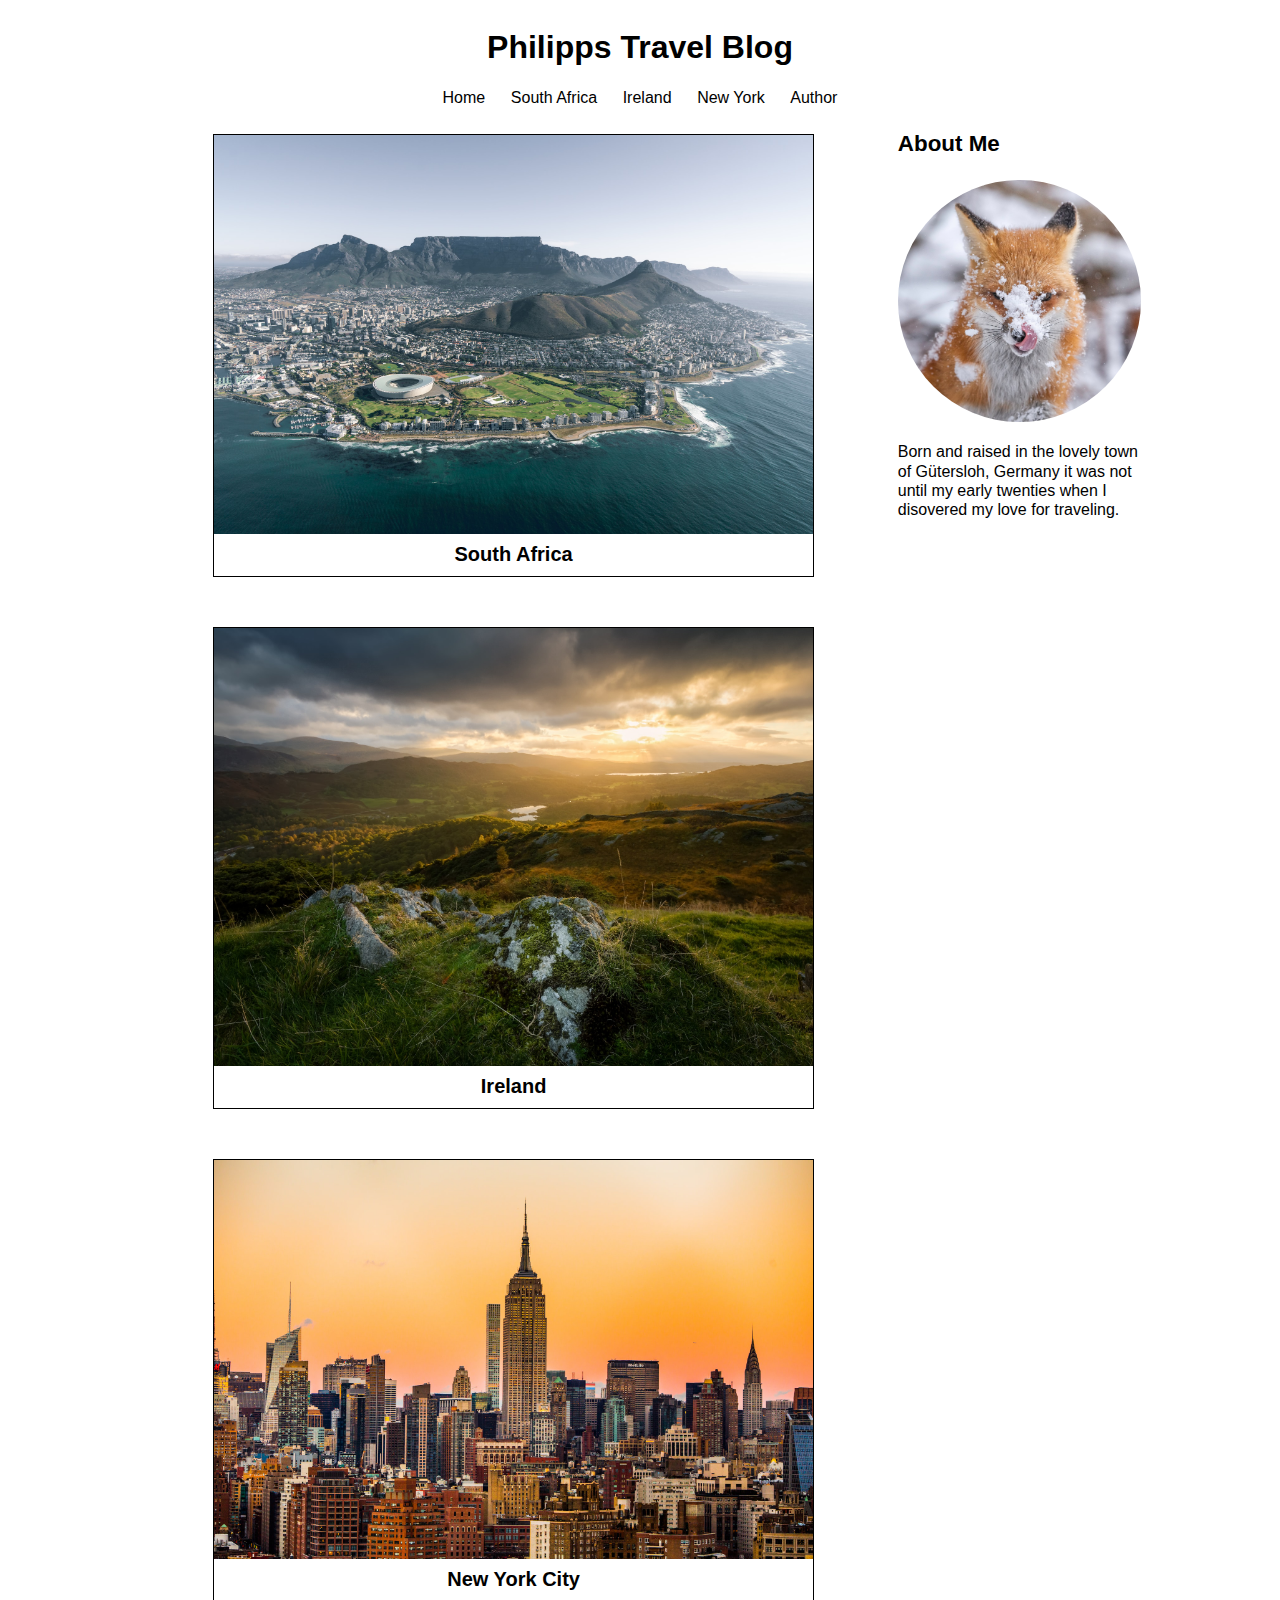
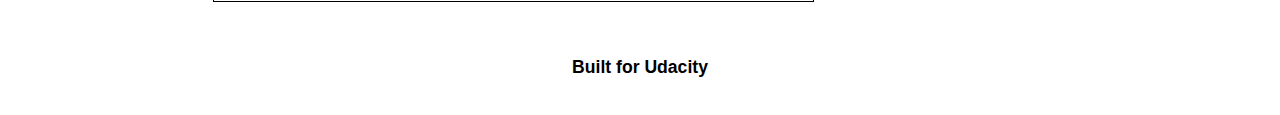
<file: index.html>
<!DOCTYPE html>
<html>
<head>
  <meta charset="utf-8" />
  <title>Travel Blog</title>
  <meta content="width=device-width, initial-scale=1, maximum-scale=1" name="viewport"/>
  <link rel="stylesheet" href="css/style.css">
</head>

<body>
  <div class = "container">
    <div class="header box">
      <h1>Philipps Travel Blog</h1>
      <div class="navbar">
        <a href="index.html" target="_self" class="nav-btn">Home</a>
        <a href="blogpages/blogpage1.html" target="_self" class="nav-btn">South Africa</a>
        <a href="blogpages/blogpage2.html" target="_self" class="nav-btn">Ireland</a>
        <a href="blogpages/blogpage3.html" target="_self" class="nav-btn">New York</a>
        <a href="blogpages/Author.html" target="_self" class="nav-btn">Author</a>
      </div>
    </div>
    <div class="content box">
      <div id="contentGrid">
        <div class="blogpost">
          <a target="_self" href="blogpages/blogpage1.html">
            <img src="images/capetown.jpg" alt="Capetown">
          </a>
          <div class="desc"><b>South Africa</b></div>
        </div>
        <div class="blogpost">
          <a target="_self" href="blogpages/blogpage2.html">
            <img src="images/Ireland.jpg" alt="Ireland">
          </a>
          <div class="desc"><b>Ireland</b></div>
        </div>
        <div class="blogpost">
          <a target="_self" href="blogpages/blogpage3.html">
            <img src="images/NewYork.jpg" alt="NYC">
          </a>
          <div class="desc"><b>New York City</b></div>
        </div>
      </div>
    </div>
    <div class="sidebar box">
      <div class="author">
        <h3>About Me</h3>
        <a target="_self" href="blogpages/Author.html">
          <img src="images/Author.jpg" alt="Author">
        </a>
        <p>Born and raised in the lovely town of Gütersloh, Germany it was not until 
           my early twenties when I disovered my love for traveling.
        </p>
      </div>
    </div>
    <div class="footer box">
      <h5>Built for Udacity</h5>
    </div>
  </div>
  </body>
</html>
</file>
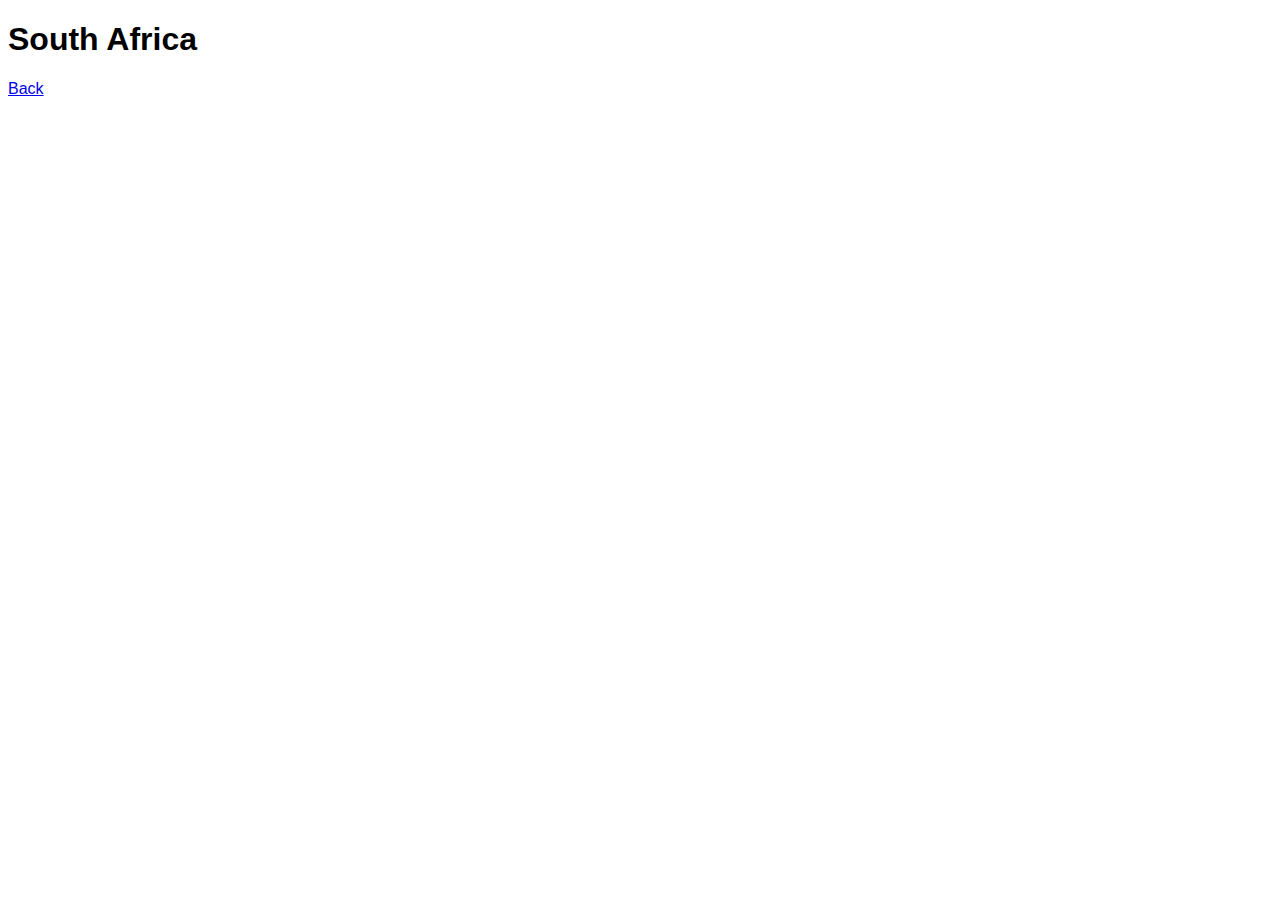
<file: blogpage1.html>
<!DOCTYPE html>
<html>
<head>
  <meta charset="utf-8" />
  <title>South Africa</title>
  <meta content="width=device-width, initial-scale=1, maximum-scale=1" name="viewport"/>
  <link rel="stylesheet" href="css/style.css">
</head>

<body>
  <div class = "article">
     <h1>South Africa</h1>
     <a href="index.html">Back</a>
  </div>
</body>
</html>
</file>
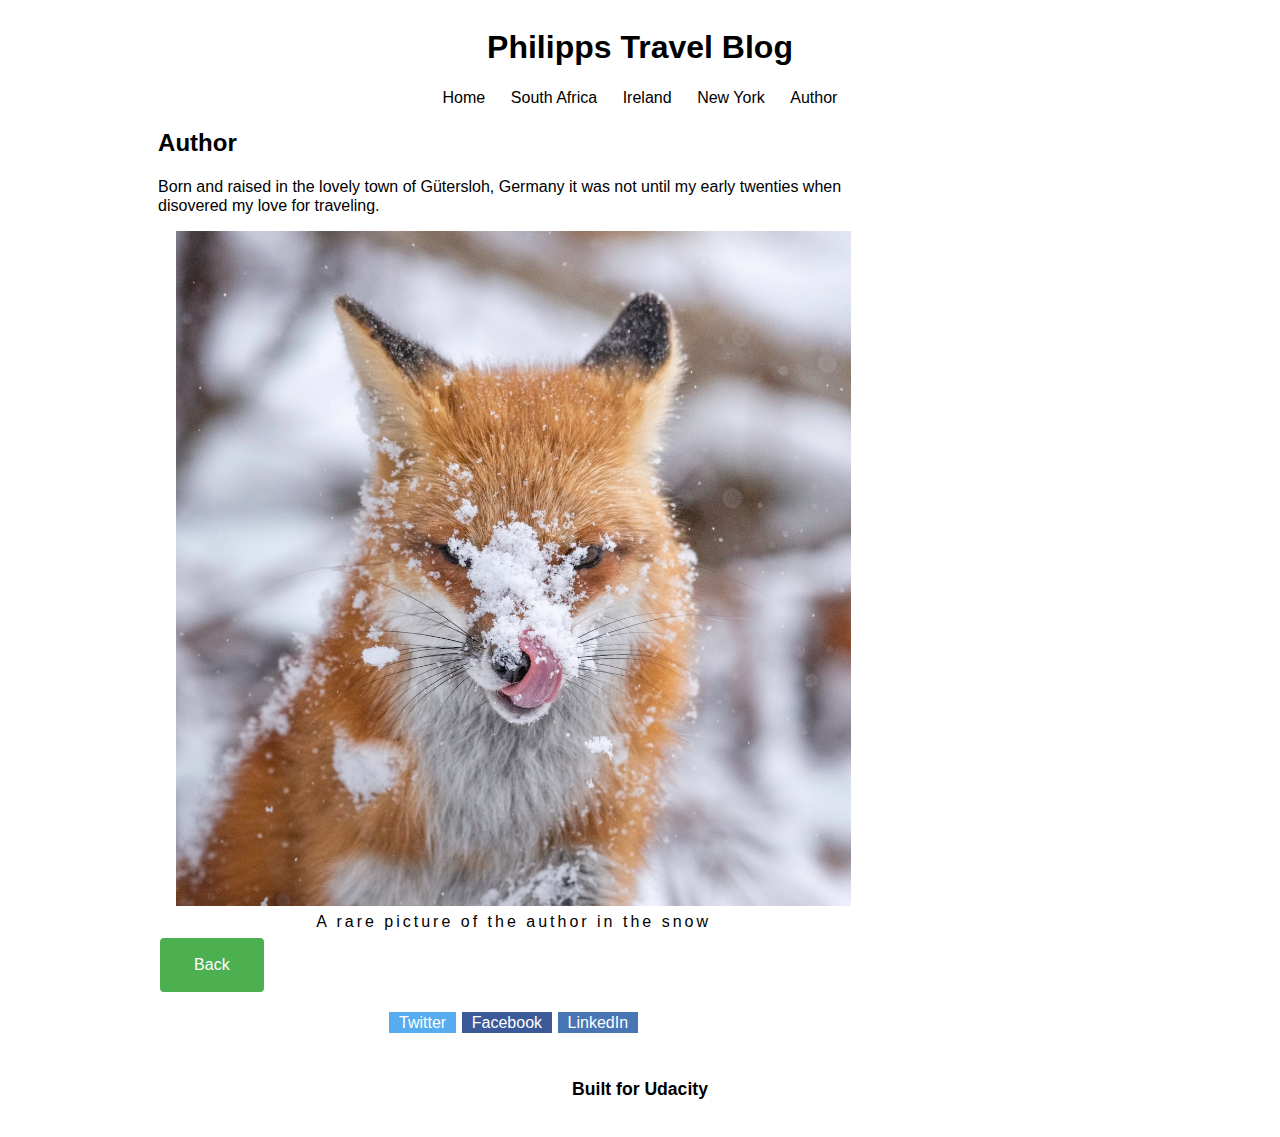
<file: blogpages/Author.html>
<!DOCTYPE html>
<html>
<head>
  <meta charset="utf-8" />
  <title>South Africa</title>
  <meta content="width=device-width, initial-scale=1, maximum-scale=1" name="viewport"/>
  <link rel="stylesheet" href="../css/style.css">
</head>

<body>
  <div class = "container">
    <div class="header box">
      <h1>Philipps Travel Blog</h1>
      <div class="navbar">
        <a href="../index.html" target="_self" class="nav-btn">Home</a>
        <a href="blogpage1.html" target="_self" class="nav-btn">South Africa</a>
        <a href="blogpage2.html" target="_self" class="nav-btn">Ireland</a>
        <a href="blogpage3.html" target="_self" class="nav-btn">New York</a>
        <a href="Author.html" target="_self" class="nav-btn">Author</a>
      </div>
    </div>
    <div class="content box">
      <article>
        <h2>Author</h2>
        <p>
          Born and raised in the lovely town of Gütersloh, 
          Germany it was not until my early twenties when disovered my love for traveling.
        </p>

        <figure>
          <img src="../images/Author.jpg" alt="Author">
          <figcaption>A rare picture of the author in the snow</figcaption>
        </figure>

        <a class="back-btn" href="../index.html" target="_self">Back</a>
        <div class="share-btns">
          <a href="https://twitter.com/" target="_blank" class="share-btn twitter">Twitter</a>
          <a href="https://www.facebook.com/" target="_blank" class="share-btn facebook">Facebook</a>
          <a href="https://www.linkedin.com/" target="_blank" class="share-btn linkedin">LinkedIn</a>
        </div>
      </article>
    </div>
    <div class="footer box">
      <h5>Built for Udacity</h5>
    </div>
  </div>
</body>
</html>
</file>
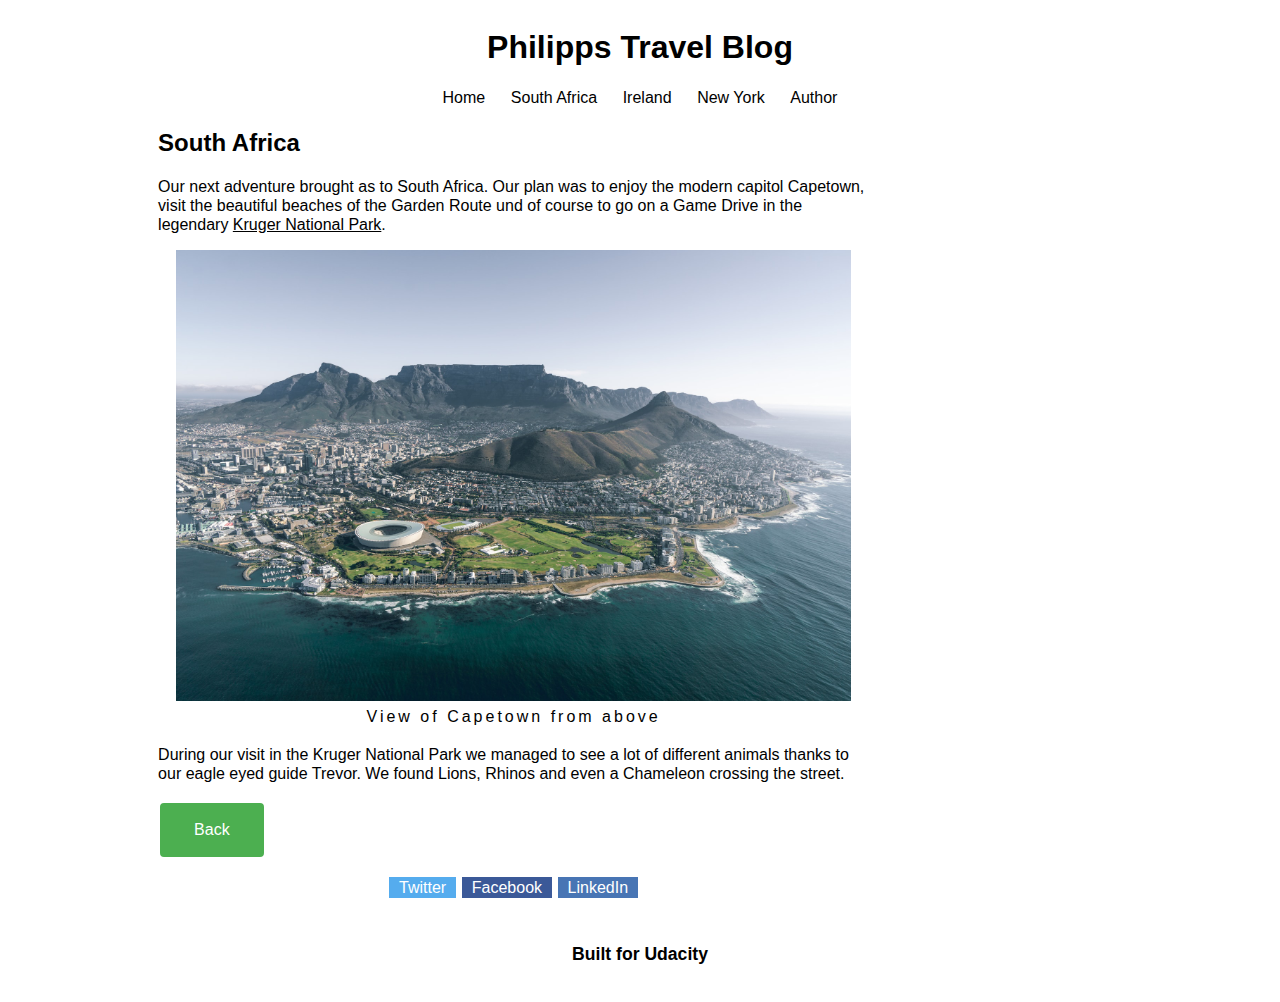
<file: blogpages/blogpage1.html>
<!DOCTYPE html>
<html>
<head>
  <meta charset="utf-8" />
  <title>South Africa</title>
  <meta content="width=device-width, initial-scale=1, maximum-scale=1" name="viewport"/>
  <link rel="stylesheet" href="../css/style.css">
</head>

<body>
  <div class = "container">
    <div class="header box">
        <h1>Philipps Travel Blog</h1>
        <div class="navbar">
          <a href="../index.html" target="_self" class="nav-btn">Home</a>
          <a href="blogpage1.html" target="_self" class="nav-btn">South Africa</a>
          <a href="blogpage2.html" target="_self" class="nav-btn">Ireland</a>
          <a href="blogpage3.html" target="_self" class="nav-btn">New York</a>
          <a href="Author.html" target="_self" class="nav-btn">Author</a>
        </div>
    </div>
    <div class="content box">
      <article>
        <h2>South Africa</h2>
        <p>Our next adventure brought as to South Africa. Our plan was to enjoy the modern
          capitol Capetown, visit the beautiful beaches of the Garden Route und of course 
          to go on a Game Drive in the legendary <u>Kruger National Park</u>.
        </p>

        <figure>
          <img src="../images/capetown.jpg" alt="Capetown">
          <figcaption>View of Capetown from above</figcaption>
        </figure>

        <p>During our visit in the Kruger National Park we managed to see a lot of different
          animals thanks to our eagle eyed guide Trevor. We found Lions, Rhinos and even a 
          Chameleon crossing the street.       
        </p>
        <a class="back-btn" href="../index.html" target="_self">Back</a>
        <div class="share-btns">
          <a href="https://twitter.com/" target="_blank" class="share-btn twitter">Twitter</a>
          <a href="https://www.facebook.com/" target="_blank" class="share-btn facebook">Facebook</a>
          <a href="https://www.linkedin.com/" target="_blank" class="share-btn linkedin">LinkedIn</a>
        </div>
      </article>
    </div>
    <div class="footer box">
      <h5>Built for Udacity</h5>
    </div>
  </div>
</body>
</html>
</file>
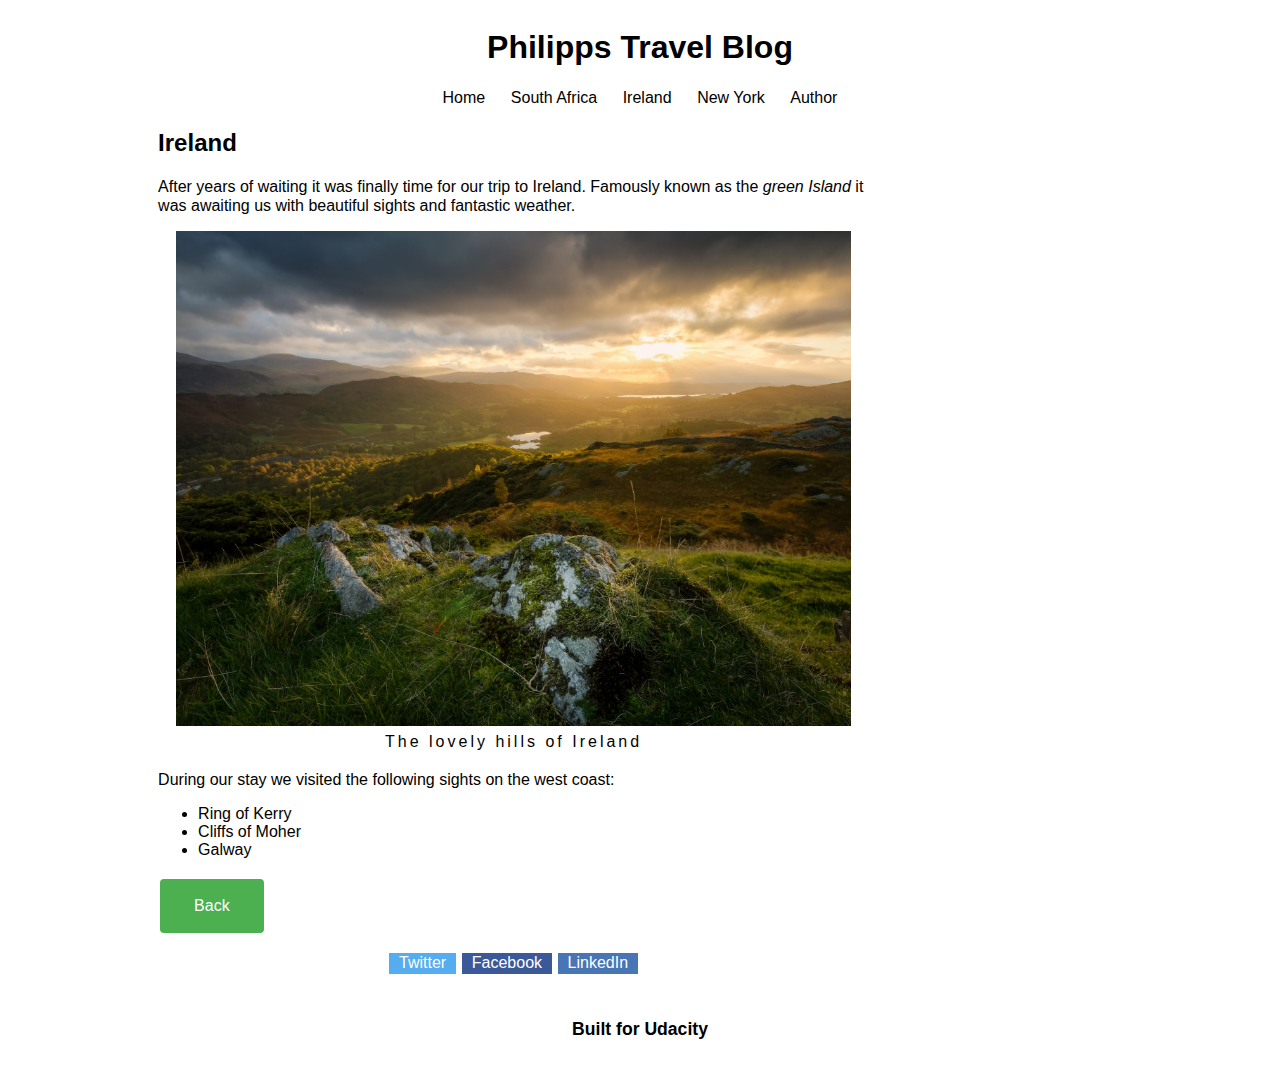
<file: blogpages/blogpage2.html>
<!DOCTYPE html>
<html>
<head>
  <meta charset="utf-8" />
  <title>Ireland</title>
  <meta content="width=device-width, initial-scale=1, maximum-scale=1" name="viewport"/>
  <link rel="stylesheet" href="../css/style.css">
</head>

<body>
  <div class = "container">
    <div class="header box">
        <h1>Philipps Travel Blog</h1>
        <div class="navbar">
          <a href="../index.html" target="_self" class="nav-btn">Home</a>
          <a href="blogpage1.html" target="_self" class="nav-btn">South Africa</a>
          <a href="blogpage2.html" target="_self" class="nav-btn">Ireland</a>
          <a href="blogpage3.html" target="_self" class="nav-btn">New York</a>
          <a href="Author.html" target="_self" class="nav-btn">Author</a>
        </div>
    </div>
    <div class="content box">
      <article>
        <h2>Ireland</h2>
        <p>After years of waiting it was finally time for our trip to Ireland. Famously known
          as the <i>green Island</i> it was awaiting us with beautiful sights and fantastic 
          weather. 
        </p>

        <figure>
          <img src="../images/Ireland.jpg" alt="Ireland">
          <figcaption>The lovely hills of Ireland</figcaption>
        </figure>

        <p>During our stay we visited the following sights on the west coast:
          <ul>
            <li>Ring of Kerry</li>
            <li>Cliffs of Moher</li>
            <li>Galway</li>
          </ul>
        </p>
        <a class="back-btn" href="../index.html" target="_self">Back</a>
        <div class="share-btns">
          <a href="https://twitter.com/" target="_blank" class="share-btn twitter">Twitter</a>
          <a href="https://www.facebook.com/" target="_blank" class="share-btn facebook">Facebook</a>
          <a href="https://www.linkedin.com/" target="_blank" class="share-btn linkedin">LinkedIn</a>
        </div>
      </article>
    </div>
    <div class="footer box">
      <h5>Built for Udacity</h5>
    </div>
  </div>
</body>
</html>
</file>
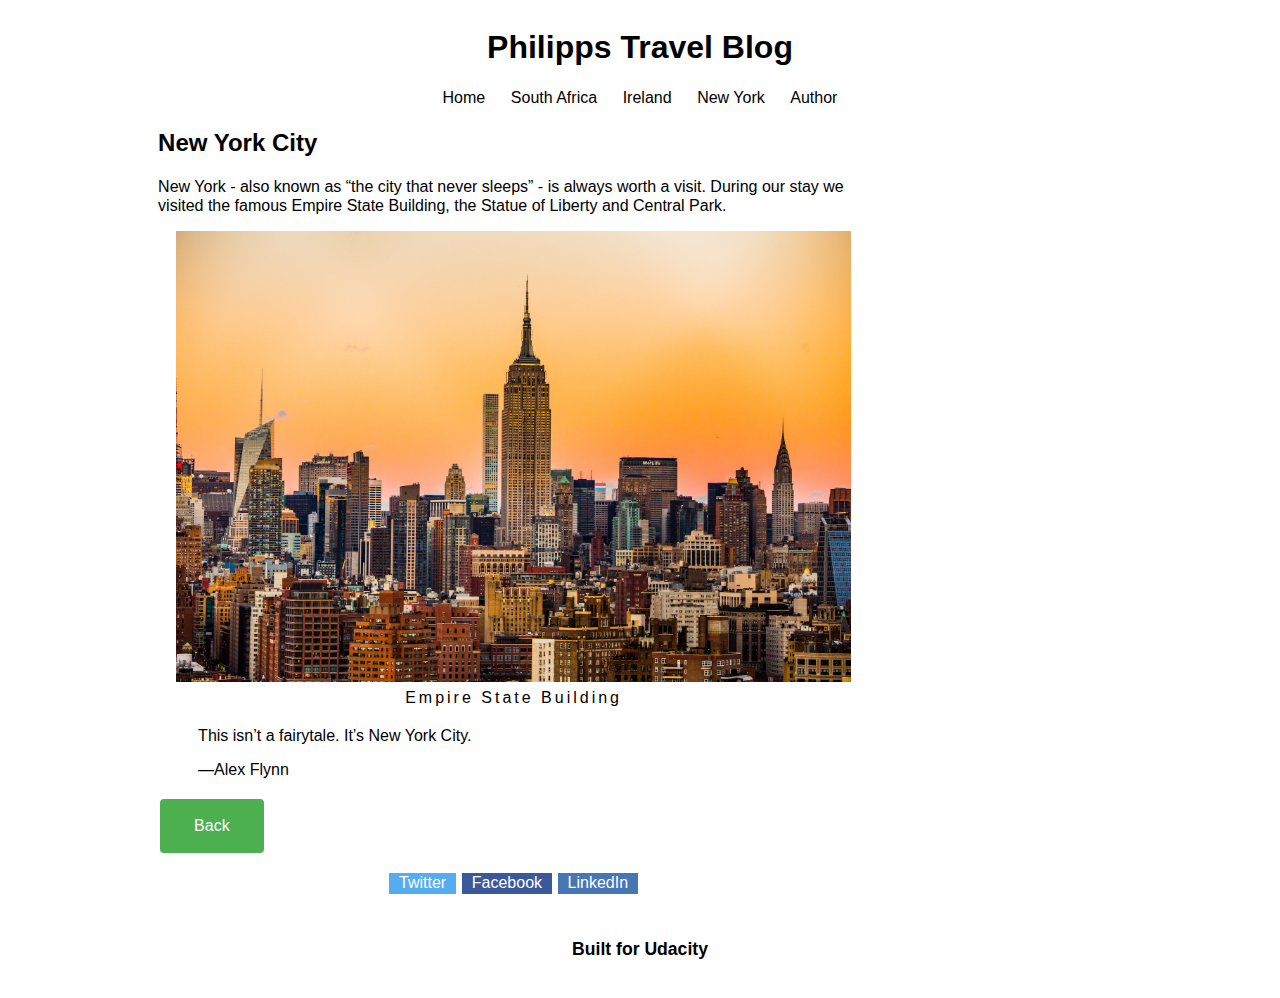
<file: blogpages/blogpage3.html>
<!DOCTYPE html>
<html>
<head>
  <meta charset="utf-8" />
  <title>New York</title>
  <meta content="width=device-width, initial-scale=1, maximum-scale=1" name="viewport"/>
  <link rel="stylesheet" href="../css/style.css">
</head>

<body>
  <div class = "container">
    <div class="header box">
        <h1>Philipps Travel Blog</h1>
        <div class="navbar">
          <a href="../index.html" target="_self" class="nav-btn">Home</a>
          <a href="blogpage1.html" target="_self" class="nav-btn">South Africa</a>
          <a href="blogpage2.html" target="_self" class="nav-btn">Ireland</a>
          <a href="blogpage3.html" target="_self" class="nav-btn">New York</a>
          <a href="Author.html" target="_self" class="nav-btn">Author</a>
        </div>
    </div>
    <div class="content box">
      <article>
        <h2>New York City</h2>
        <p>New York - also known as <q>the city that never sleeps</q> - is always worth a visit. During our stay we 
          visited the famous Empire State Building, the Statue of Liberty and Central Park. 
        </p>

        <figure>
          <img src="../images/NewYork.jpg" alt="NYC">
          <figcaption>Empire State Building</figcaption>
        </figure>

        <p>
          <blockquote>
            <p>This isn’t a fairytale. It’s New York City.</p>
            <footer>—Alex Flynn</footer>
          </blockquote>
        </p>
        <a class="back-btn" href="../index.html" target="_self">Back</a>
        <div class="share-btns">
          <a href="https://twitter.com/" target="_blank" class="share-btn twitter">Twitter</a>
          <a href="https://www.facebook.com/" target="_blank" class="share-btn facebook">Facebook</a>
          <a href="https://www.linkedin.com/" target="_blank" class="share-btn linkedin">LinkedIn</a>
        </div>
      </article>
    </div>
    <div class="footer box">
      <h5>Built for Udacity</h5>
    </div>
  </div>
</body>
</html>
</file>
<file: css/style.css>
@import url("text_style.css");
@import url("article_style.css");
@import url("social_style.css");

/* Mobile first */
.container{
    display:grid;
    grid-template-columns: 100%;
    grid-template-rows: auto auto;
    grid-template-areas:
      "hd" 
      "main"
      "sd"
      "ft";
  }
  
    .box{
      padding: 0 5px;
    }
  
    .header{
      grid-area:hd;
      text-align: center;
    }
    .footer{
      grid-area: ft;  
      text-align: center;
    }
    .sidebar{
      grid-area: sd;
      padding: 0 5px;
    }
    .content{
      grid-area: main;
    }
    
    #contentGrid{
      display: flex;
      flex-direction: column;
    }

    .blogpost{
      border: 1px solid black;
      width: 90%;
      margin: 15px auto;
    }

    .desc{
      margin-block-start: 5px;
      margin-block-end: 10px;
      font-size: 20px;
      text-align: center;
    }

    div.blogpost img {
      width: 100%;
      height: auto;
    }

    .blogpost:hover{
      border: 1px solid red;
    }

    /* Navbar */
    .navbar {
      display: flex;
      align-items: center;
      justify-content: center;
      flex-wrap: wrap;
      cursor: pointer;
    }
  
    .nav-btn {
      display: inline-block;
      color: black;
      border: none;
      padding: 0.1em 0.6em;
      outline: none;
      text-align: center;
      font-size: 1em;
      margin: 0 0.2em;
      text-decoration: none;
    }

    .nav-btn:focus,
    .nav-btn:hover {
      color: red;
    }

    /* Author Sidebar */
    .author{
      width: 90%;
      margin: auto;
    }

    .author img{
      width: 100%;
      height: auto;
      border-radius: 50%;
    }

    /* Buttons */
    .back-btn {
      background-color: #4CAF50; /* Green */
      border: 2px solid #4CAF50;
      color: white;
      padding: 16px 32px;
      text-align: center;
      text-decoration: none;
      display: inline-block;
      font-size: 16px;
      margin: 4px 2px;
      transition-duration: 0.4s;
      cursor: pointer;
      border-radius: 4px;
    }

    .back-btn:hover {
      background-color: white;
      color: black;
    }
  
  /* If Screen Is Wide Enough */
  @media(min-width:900px){
  .container{
        display:grid;
        width: 80%;
        margin:auto;
        grid-template-columns: 75% 25%;
        grid-template-rows: auto auto;
        grid-template-areas:
        "hd hd"
        "main sd"
        "ft ft";
    }

  .blogpost{
    border: 1px solid black;
    width: 80%;
    margin: 25px auto;
  }

  /* Author Sidebar */
  .author{
    width: 100%;
  }
}
</file>
